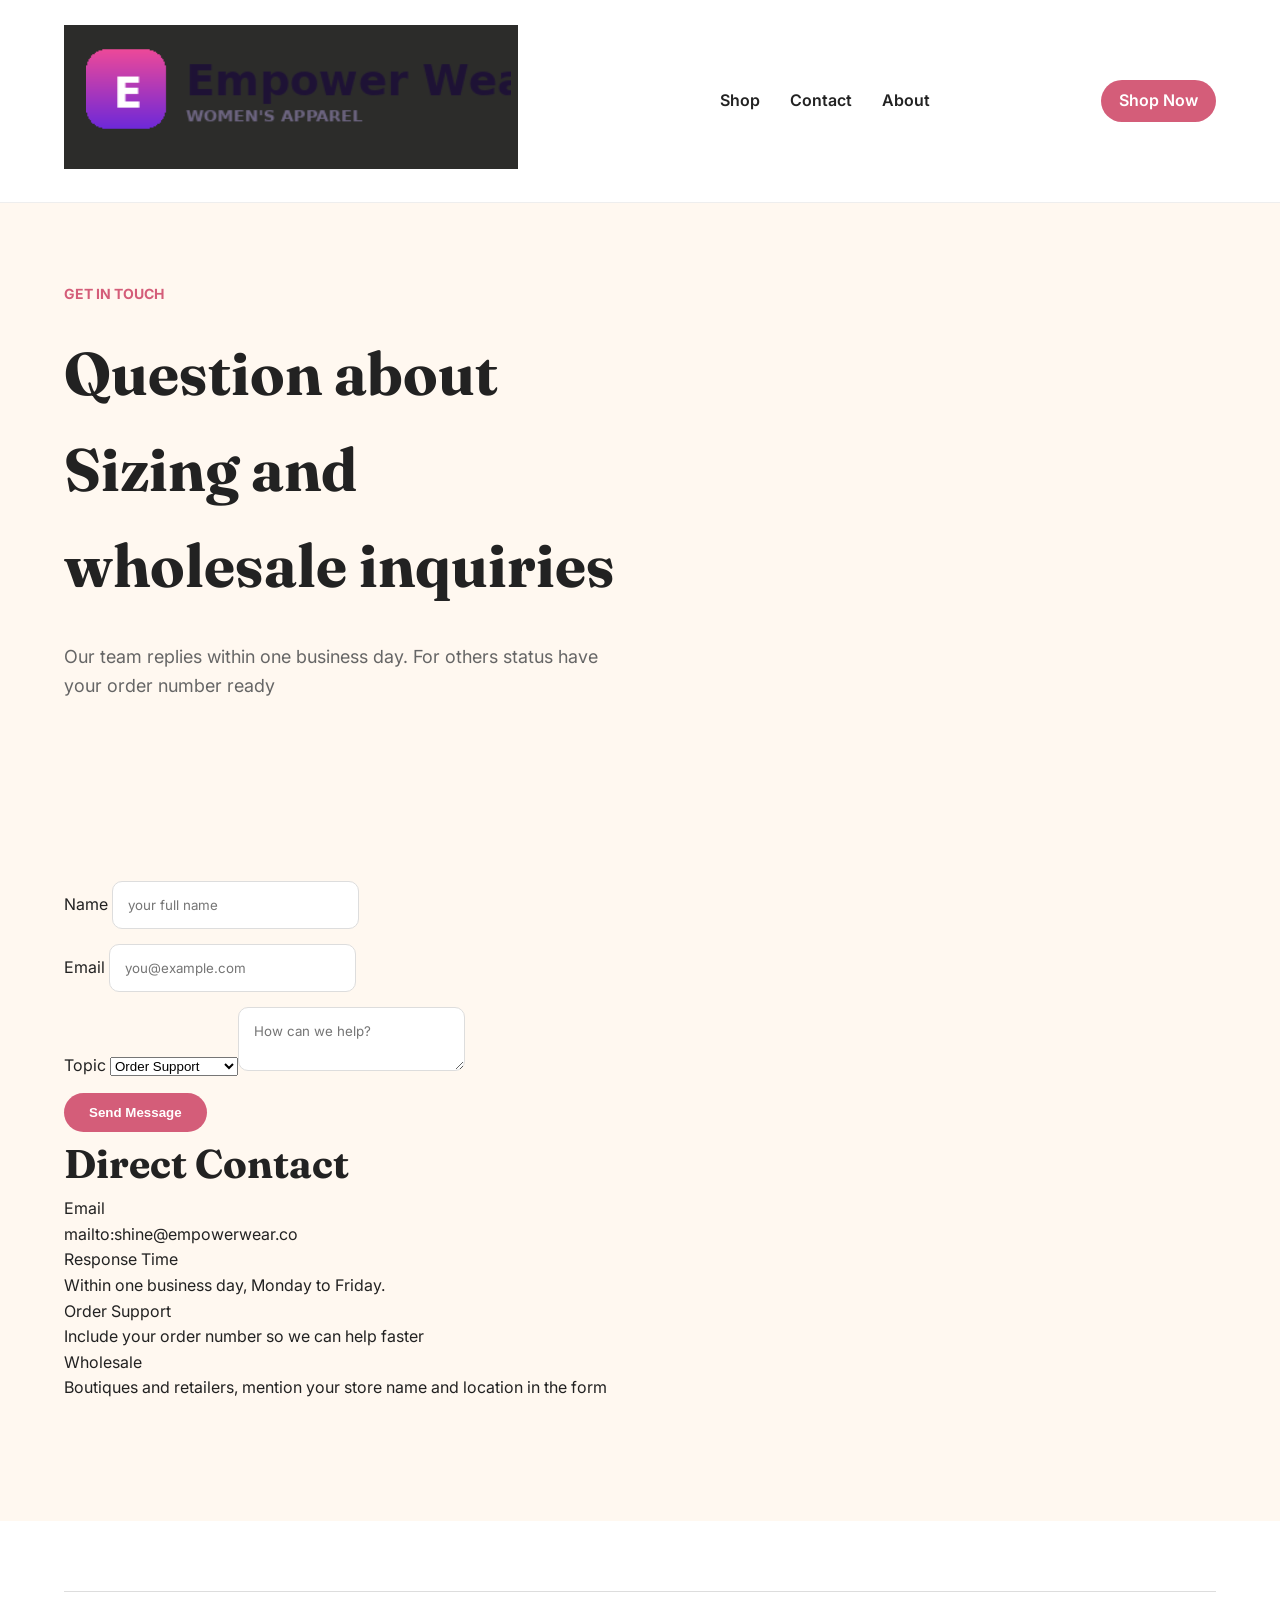
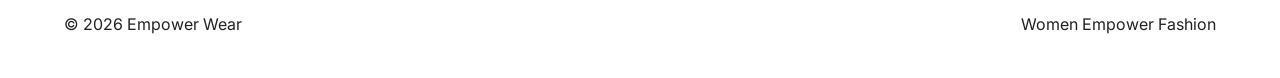
<file: contact.html>
<!DOCTYPE html>
<html lang="en">
<head>
    <meta charset="UTF-8">
    <meta name="viewport" content="width=device-width, initial-scale=1.0">
    <title>Contact -Empower Wear</title>
    <meta name="description" content="Get in touch with Empower Wear for order support, sizining questions, or wholesale inquiries.">
    <link rel="preconnect" href="https://fonts.googleapis.com">
    <link rel="preconnect" href="https://fonts.gstatic.com" crossorigin>
    <link href="https://fonts.googleapis.com/css2?family=Fraunces:wght@500;600&family=Inter:wght@400;500;600;700&display=swap" rel="stylesheet">
    <link rel="stylesheet" href="css/style.css">
</head>
</html>
<body>
    <header class="site-header">
        <div class="container">
            
            <!-- LOGO -->
            <a href="index.html" class="logo">
            <img src="images/logo.png" alt="Empower Wear"></a>

            <!-- NAVIGATION -->
            <nav class="main-nav">
                <ul class="nav-links">
                    <li><a href="index.html" class="active"></a></li>
                    <li><a href="shop.html">Shop</a></li>
                    <li><a href="contact.html">Contact</a></li>
                    <li><a href="about.html">About</a></li>
                </ul>
            </nav>

            <a href="shop.htm" class="btn btn-primary btn-small">Shop Now</a>
        </div>
    </header>
<main>
    <!-- HERO SECTION -->
    <section class="hero">
        <div class="container">
            <div class="hero-copy">
            <p class="eyebrow">Get in touch</p>

            <h1>Question about Sizing and wholesale inquiries</h1>

            <p class="lede">
                <p class="lede">Our team replies within one business day. For others status have your order
                    number ready</p>
           </div>
        </div>
    </section>

        <section class="section">
            <div class="container spilit">
                <form class="form-grid" action="#" method="post">
                <div><label for="name">Name</label>
                    <input type="text" name="name" placeholder="your full name" required>
                </div>

                <div><label for=" email">Email</label>
                    <input type="email" id=" email"  placeholder="you@example.com" required>
                </div>
                
                <div>
                <label for="topic">Topic</label>
                <select id="topic" name="topic">
                <label for="topic">Topic</label>
                <label for="topic">Topic</label>
                <option value="order">Order Support</option>
                <option value="sizing">Sixing help</option>
                <option value="wholesale">Wholesale inquiry</option>
                <option value="other">Something else</option>
                </div>

                <div><label for="message">Message</label>
                    <textarea id="message" name="message" placeholder="How can we help?" required></textarea>
                </div>

                <div>
                    <button type="submit" class="btn btn-primary">Send Message</button>
                </div>
                </form>

                <div>
                    <h2>Direct Contact</h2>
                    <dl class="contact-info-list"></dl>
                <div>
                    <dt>Email</dt>
                    <dd><a href="mailto:shine@empowerwear.co">mailto:shine@empowerwear.co</a></dd>
                </div>
                <div>
                    <dt>Response Time</dt>
                    <dd>Within one business day, Monday to Friday.</dd>
                </div>
                 <div>
                    <dt>Order Support</dt>
                    <dd>Include your order number so we can help faster</dd>
                </div>
                 <div>
                    <dt>Wholesale</dt>
                    <dd>Boutiques and retailers, mention your store name and location in the form</dd>
                </div>
                <dl>
                </div>
            </div>
 </main>

<footer class="site-footer">
    <div class="container">
        <div class="footer-bottom">
            <span>© 2026 Empower Wear</span>
            <span>Women Empower Fashion</span>
        </div>
    </div>
</footer>
</body>
</html>
</file>
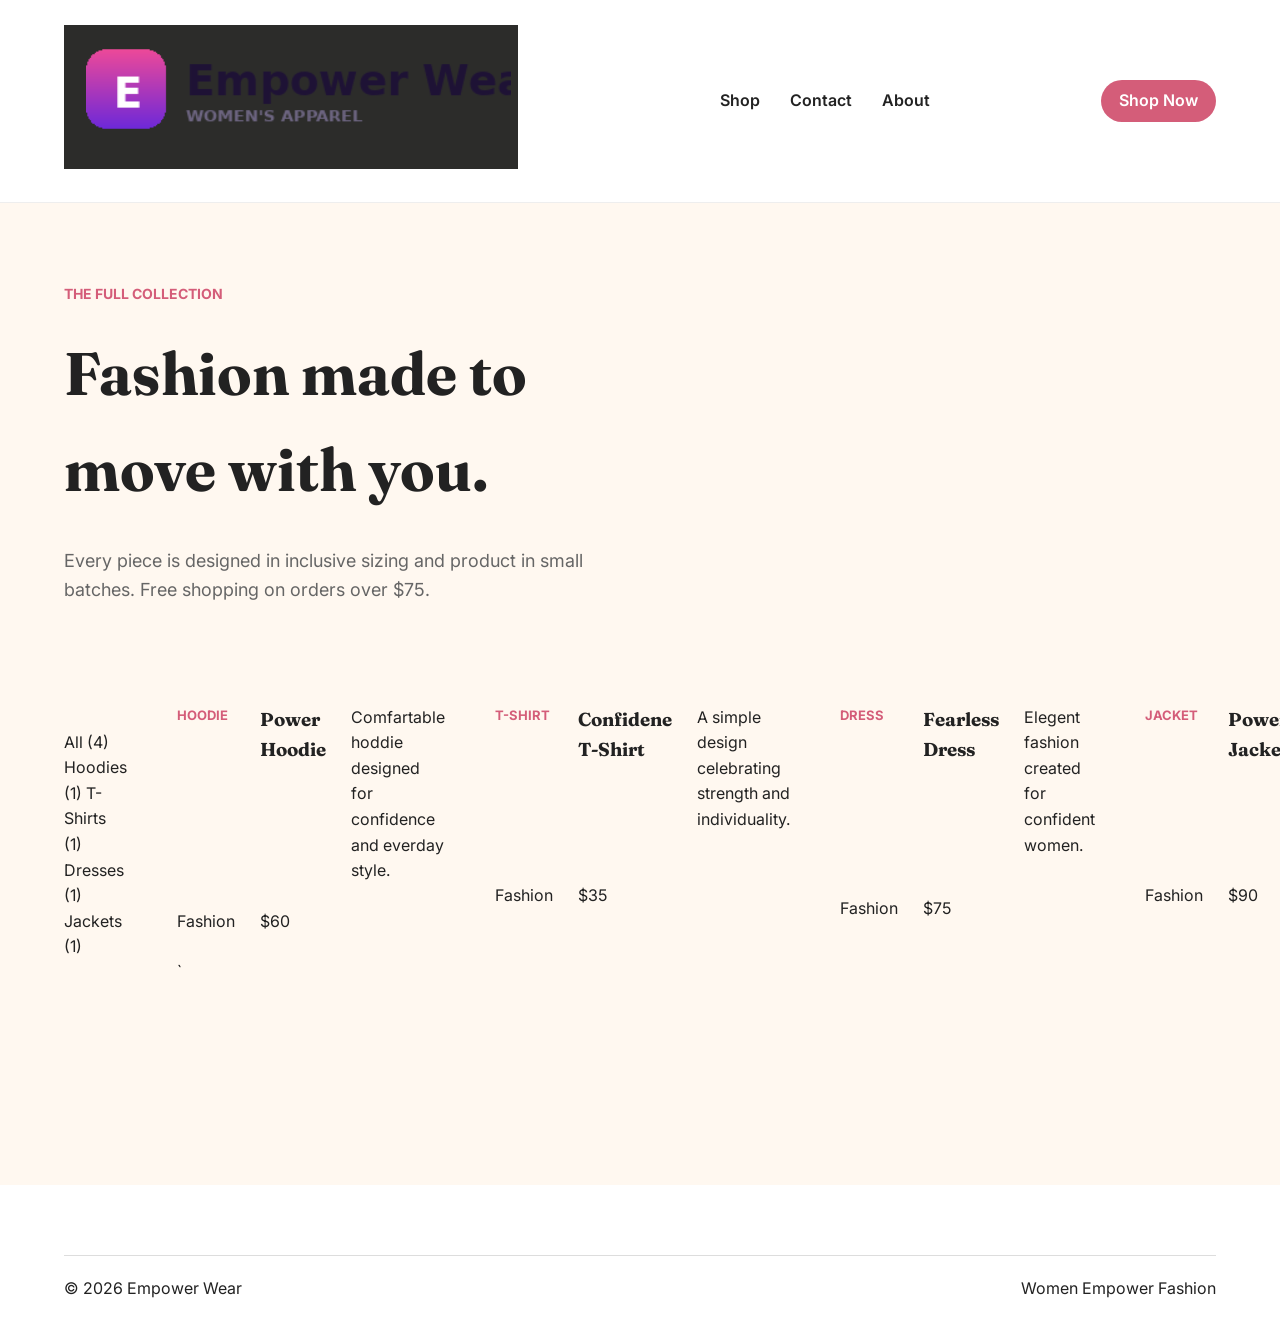
<file: shop.html>
<!DOCTYPE html>
<html lang="en">
<head>
    <meta charset="UTF-8">
    <meta name="viewport" content="width=device-width, initial-scale=1.0">
    <title>Shop - Empower Wear</title>
    <meta name="description" content="Shop the full Empower Wear collection -hoodies, t-shirts, dresses and jackets designed for confident women">
    <link rel="preconnect" href="https://fonts.googleapis.com">
    <link rel="preconnect" href="https://fonts.gstatic.com" crossorigin>
    <link href="https://fonts.googleapis.com/css2?family=Fraunces:wght@500;600&family=Inter:wght@400;500;600;700&display=swap" rel="stylesheet">
    <link rel="stylesheet" href="css/style.css">
</head>
</html>
<body>
    <header class="site-header">
        <div class="container">
            
            <!-- LOGO -->
            <a href="index.html" class="logo">
            <img src="images/logo.png" alt="Empower Wear"></a>

            <!-- NAVIGATION -->
            <nav class="main-nav">
                <ul class="nav-links">
                    <li><a href="index.html" class="active"></a></li>
                    <li><a href="shop.html">Shop</a></li>
                    <li><a href="contact.html">Contact</a></li>
                    <li><a href="about.html">About</a></li>
                </ul>
            </nav>

            <a href="shop.htm" class="btn btn-primary btn-small">Shop Now</a>
        </div>
    </header>
<main>
    <!-- HERO SECTION -->
    <section class="hero">
        <div class="container">
            <div class="hero-copy">
            <p class="eyebrow">The Full Collection</p>

            <h1>Fashion made to move with you.</h1>

            <p class="lede">
                <p class="lede">Every piece is designed in inclusive sizing and product in small batches. 
                Free shopping on orders over $75.</p>
           </p>
           </div>
        </div>

        <section class="section">
            <div class="container">
                <div class="category-chips">
                    <span class="chip" aria-current="true">All (4)</span>
                    <span class="chip">Hoodies (1)</span>
                    <span class="chip">T-Shirts (1)</span>
                    <span class="chip">Dresses (1)</span>
                    <span class="chip">Jackets (1)</span>
                </div>

                <div class="product-grid">
                    
                    <a class="product-grid" href="product1.html">
                        <span class="format-tag">Hoodie</span>
                        <h3>Power Hoodie</h3>
                        <p>Comfartable hoddie designed for confidence and everday style.</p>
                        <span class="price"></span>
                        <span>Fashion</span>
                        <span>$60</span>
                        </span>
                </a>

                <a class="product-grid" href="product2.html">
                        <span class="format-tag">T-Shirt</span>
                        <h3>Confidene T-Shirt</h3>
                        <p>A simple design celebrating strength and individuality.</p>
                        <span class="price"></span>
                        <span>Fashion</span>
                        <span>$35</span>
                        </span>
                </a>

                <a class="product-grid" href="product3.html">
                        <span class="format-tag">Dress</span>
                        <h3>Fearless Dress</h3>
                        <p>Elegent fashion created for confident women.</p>
                        <span class="price"></span>
                        <span>Fashion</span>
                        <span>$75</span>
                        </span>
                </a>

                <a class="product-grid" href="product1.html">
                        <span class="format-tag">Jacket</span>
                        <h3>Power Jacket</h3>
                        <p>A bold statement for independent women.</p>
                        <span class="price"></span>
                        <span>Fashion</span>
                        <span>$90</span>
                        </span>
                </a>    `

               
            </div>
        </div>
    </section>

            </div>
        </section>
     
</main>

<footer class="site-footer">
    <div class="container">
        <div class="footer-bottom">
            <span>© 2026 Empower Wear</span>
            <span>Women Empower Fashion</span>
        </div>
    </div>
</footer>
</body>
</html>
</file>
<file: css/style.css>
/* ========================
   EMPOWER WEAR STYLE CSS
========================= */

/* Google Fonts:
  Fraunces = Headings
  Inter = Body
*/


* {
    margin: 0;
    padding: 0;
    box-sizing: border-box;
}

:root {
    --primary: #d45d79;
    --dark: #222222;
    --cream: #fff8f0;
    --white: #ffffff;
    --gray: #666666;
}

body {
    font-family: 'Inter', sans-serif;
    background: var(--cream);
    color: var(--dark);
    line-height: 1.6;
}

h1, h2, h3 {
    font-family: 'Fraunces', serif;
}

a {
    text-decoration: none;
    color: inherit;
}

.container {
    width: 90%;
    max-width: 1200px;
    margin: auto;
}

/* ========================
   Header
========================= */

.site-header {
    background: var(--white);
    padding: 25px 0;
    border-bottom: 1px solid #eee;
}

.site-header .container {
    display: flex;
    align-items: center;
    justify-content: space-between;
}

.wordmark {
    font-family: 'Fraunces', serif;
    font-size: 28px;
    font-weight: 600;
}

.wordmark span {
    display: block;
    font-family: 'Inter', sans-serif;
    font-size: 12px;
    color: var(--primary);
    text-transform: uppercase;
}

.nav-links {
    display: flex;
    list-style: none;
    gap: 30px;
}

.nav-links a {
    font-weight: 600;
    transition: color .3s;
}

.nav-links a:hover {
    color: var(--primary);
}

/* ========================
   BUTTONS
========================= */

.btn {
    display: inline-block;
    padding: 12px 25px;
    border-radius: 30px;
    font-weight: 600;
    transition: .3s;
}

.btn-primary {
    background: var(--primary);
    color: white;
}

.btn-primary:hover {
    opacity: .8;
}

.btn-ghost {
    border: 2px solid var(--primary);
    color: var(--primary);
}

.btn-ghost:hover {
    background: var(--primary);
    color: white;
}

.btn-small {
    padding: 8px 18px;
}

/* ========================
   HERO SECTION
========================= */
.hero {
    padding: 80px 0;
}

.hero .container {
    display: grid;
    grid-template-columns: 1fr 1fr;
    gap: 50px;
    align-items: center;
}

.eyebrow {
    color: var(--primary);
    font-weight: 700;
    text-transform: uppercase;
    font-size: 14px;
}

.hero h1 {
    font-size: 60px;
    margin: 20px 0;
}

.lede {
    color: var(--gray);
    font-size: 18px;
    margin-bottom: 30px;
}

.hero-actions {
    display: flex;
    gap: 20px;
}
/* ========================
   PRODUCT
========================= */

.product-grid {
    display: grid;
    grid-template-columns: repeat(4, 1fr);
    gap: 25px;
}

.product-card {
    background: white;
    padding: 30px;
    border-radius: 20px;
    transition: transform .3s;
    display: block;
}

.product-card:hover {
    transform: translateY(-8px);
}

.product-card h3 {
    margin: 15px 0;
    font-size: 25px;
}

.product-card p {
    color: var(--gray);
}

.format-tag {
    color: var(--primary);
    font-size: 13px;
    font-weight: bold;
    text-transform: uppercase;
}

.price {
    margin-top: 25px;
    display: flex;
    justify-content: space-between;
    font-weight: bold;
}

/* ========================
   SECTIONS
========================= */

.section {
    padding: 70px 0;
}

.section-head {
    display: flex;
    justify-content: space-between;
    align-items: center;
    margin-bottom: 40px;
}

.section h2 {
    font-size: 40px;
}

/* ========================
   QUOTES
========================= */

.quote-block {
    background: white;
    padding: 50px;
    border-radius: 20px;
    text-align: center;
}

.quote-block blockquote {
    font-size: 25px;
    font-family: 'Fraunces', serif;
}

.quote-block cite {
    display: block;
    margin-top: 20px;
    color: var(--primary);
}
/* ========================
   CTA
========================= */

.cta-banner {
    background: var(--dark);
    color: white;
    padding: 70px 0;
    text-align: center;
}

.cta-banner h2 {
    font-size: 40px;
}

.cta-banner p {
    margin: 20px 0;
}

/* ========================
   FORM
========================= */

form {
    display: flex;
    flex-direction: column;
    gap: 15px;
}

input,
textarea {
    padding: 15px;
    border: 1px solid #ddd;
    border-radius: 10px;
    font-family: 'Inter', sans-serif;
}

button {
    border: none;
    cursor: pointer;
}

/* ========================
   FOOTER
========================= */

.site-footer {
    background: white;
    padding: 40px 0;
    margin-top: 50px;
}

.footer-grid {
    display: grid;
    grid-template-columns: repeat(4, 1fr);
    gap: 30px;
}

.footer-links {
    list-style: none;
}

.footer-links li {
    margin: 10px 0;
}

.footer-bottom {
    margin-top: 30px;
    padding-top: 20px;
    border-top: 1px solid #ddd;
    display: flex;
    justify-content: space-between;
}

/* ========================
   MOBILE DESIGN
========================= */

@media (max-width: 900px) {
    .hero .container {
        grid-template-columns: 1fr;
    }

    .hero h1 {
        font-size: 42px;
    }

    .product-grid {
        grid-template-columns: 1fr 1fr;
    }

    .footer-grid {
        grid-template-columns: 1fr 1fr;
    }
}

@media (max-width: 600px) {
    .nav-links {
        display: none;
    }

    .product-grid {
        grid-template-columns: 1fr;
    }

    .footer-grid {
        grid-template-columns: 1fr;
    }
}
</file>
